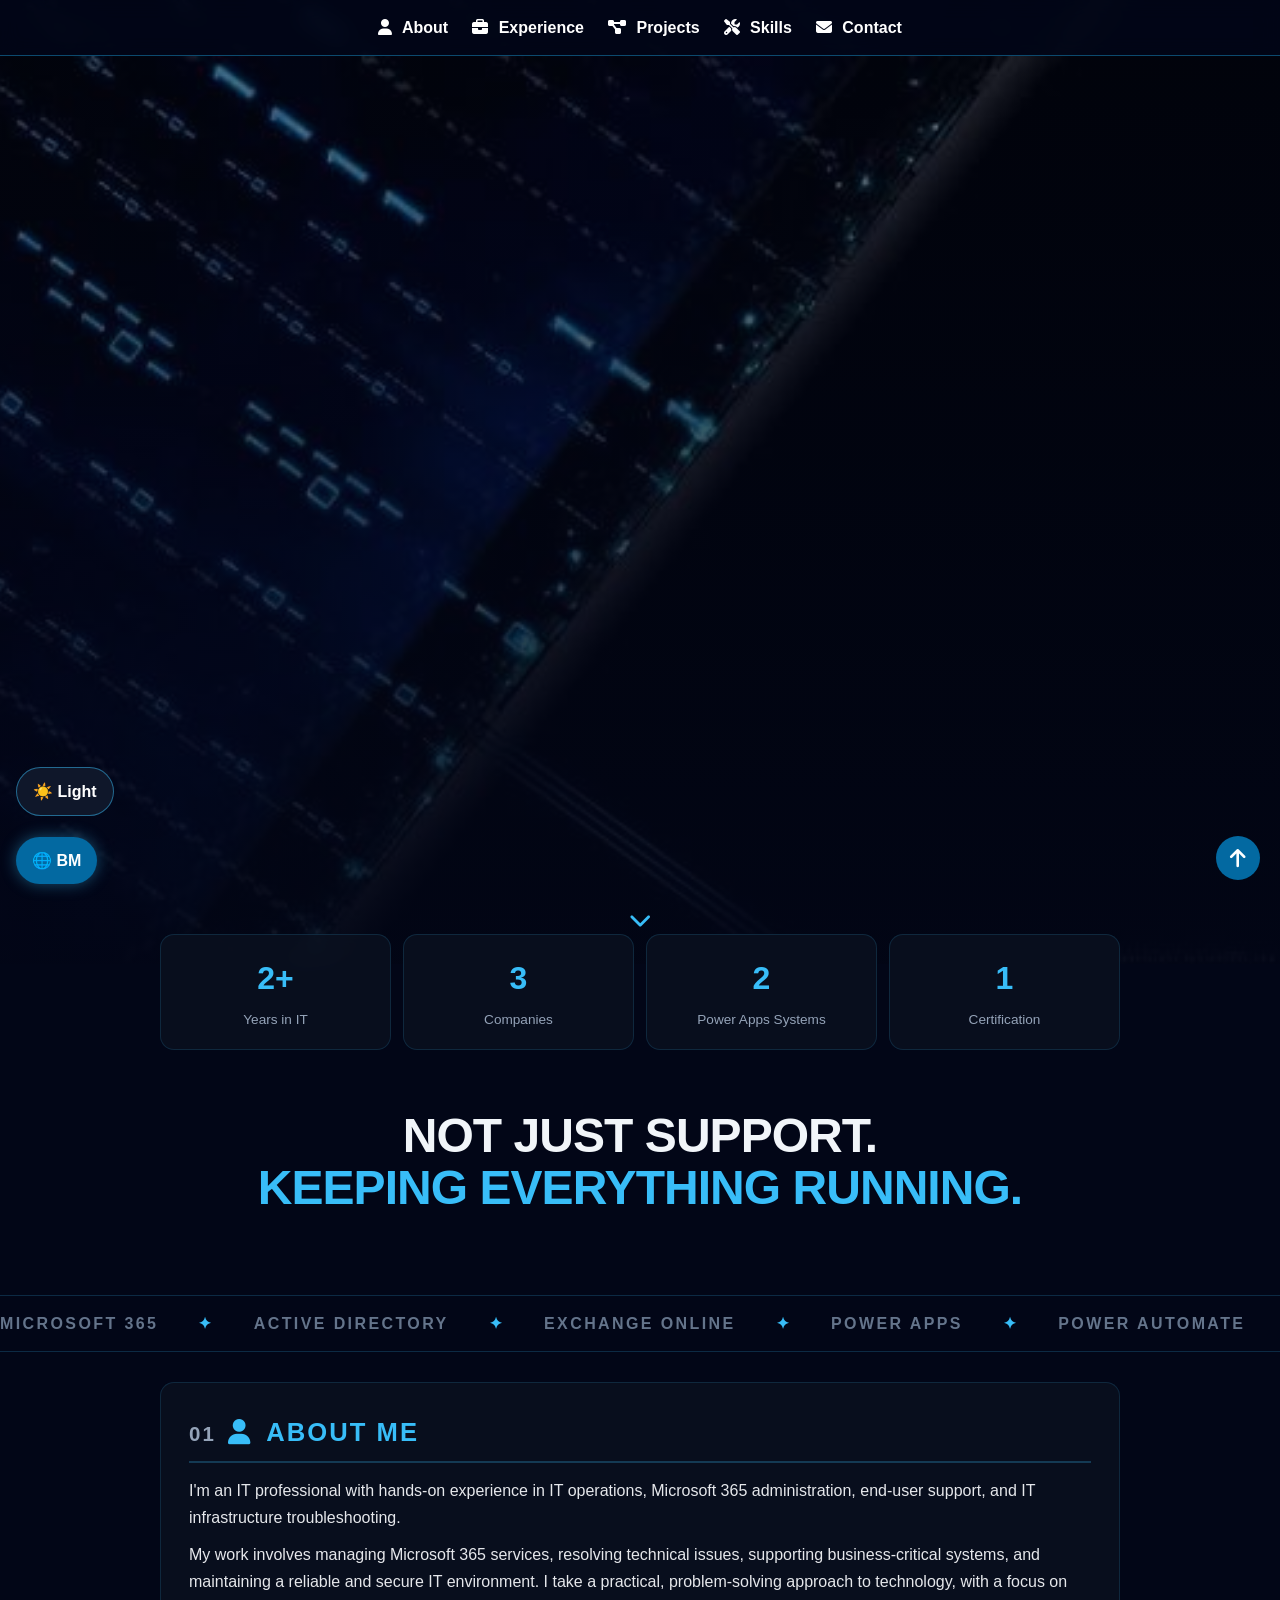
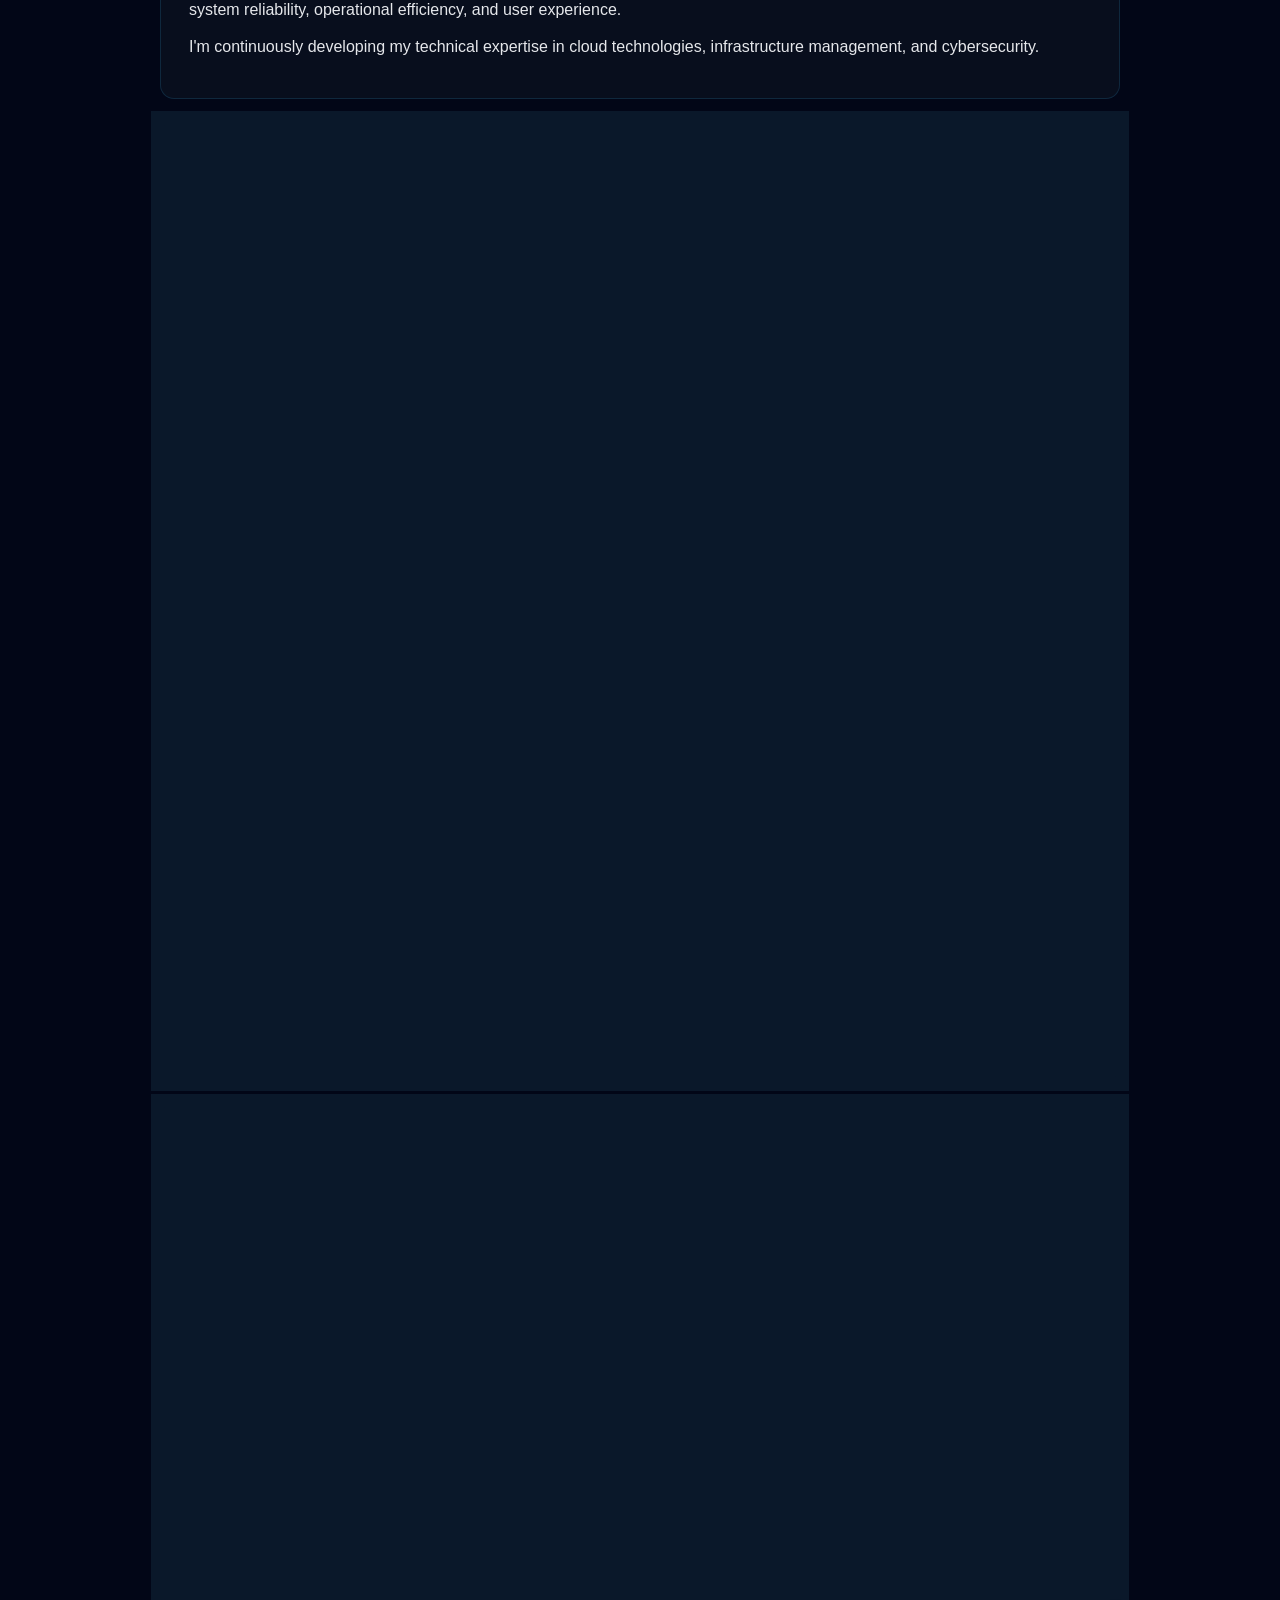
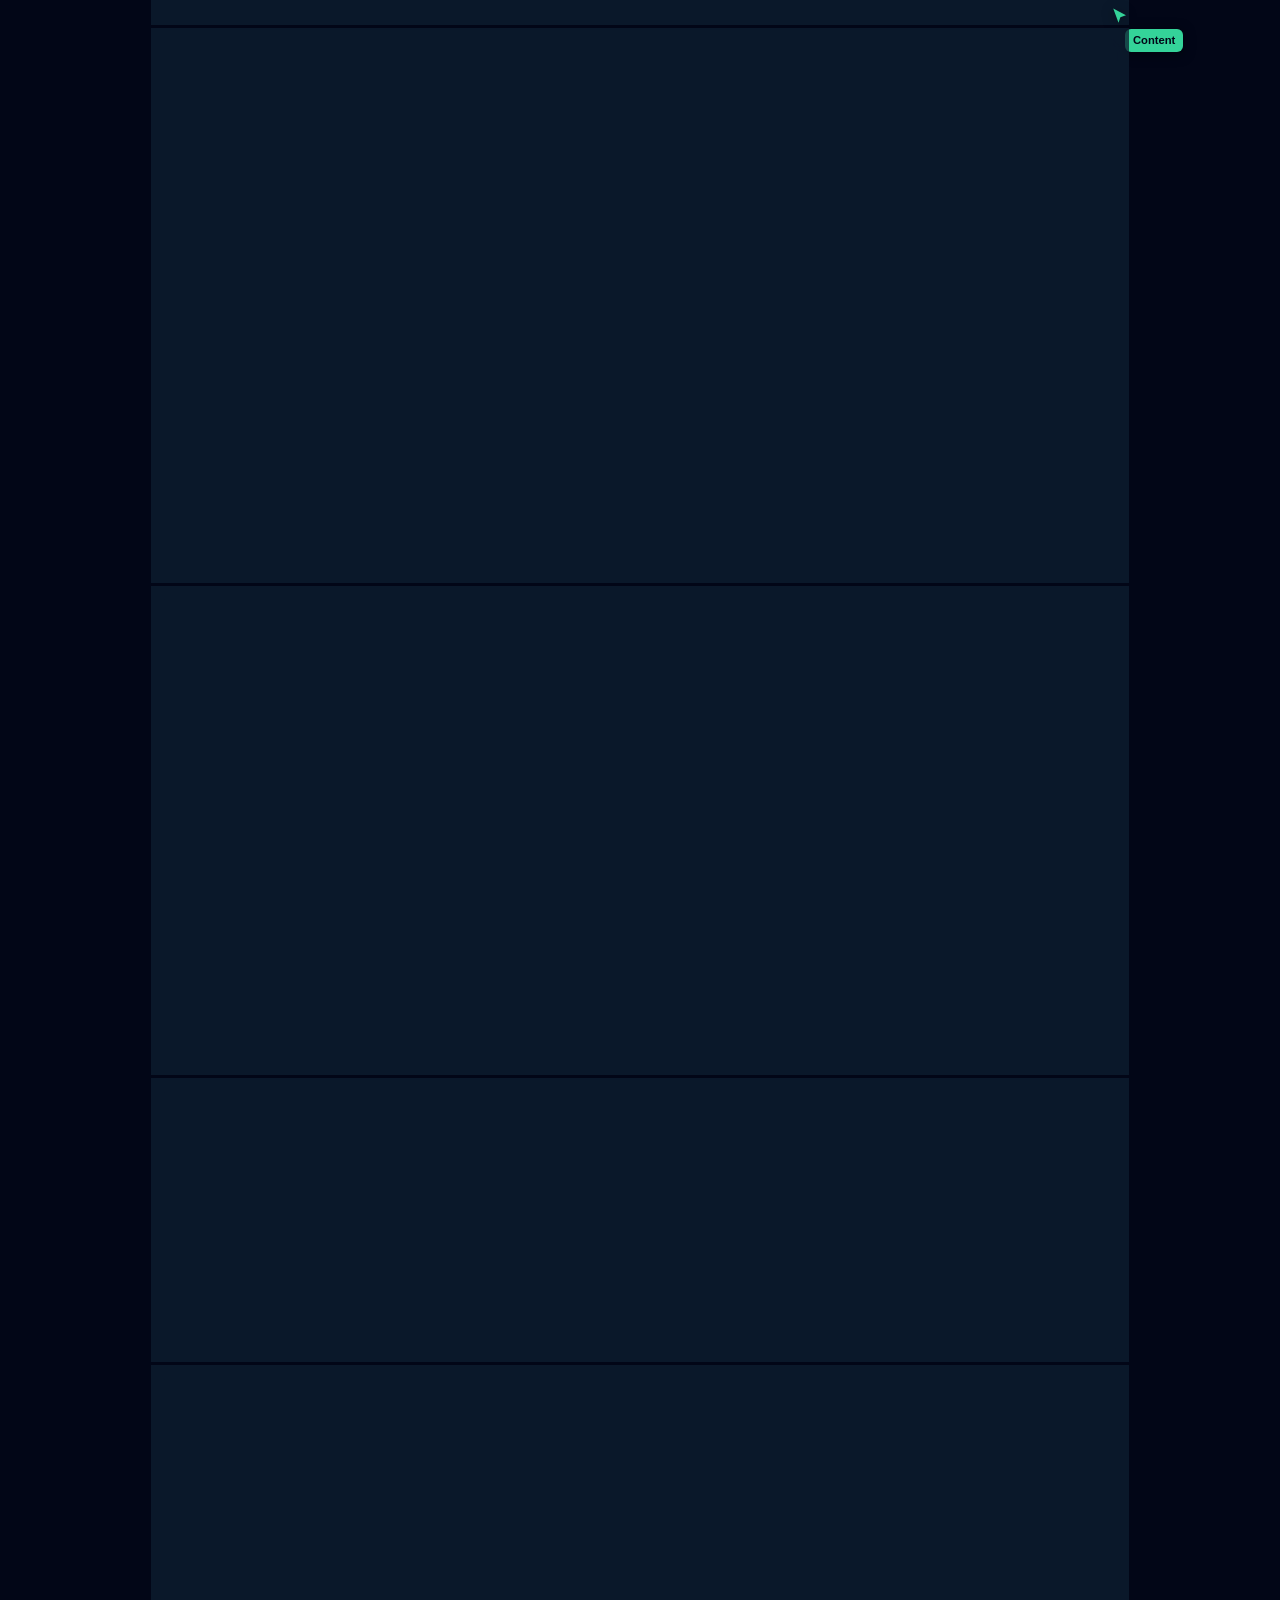
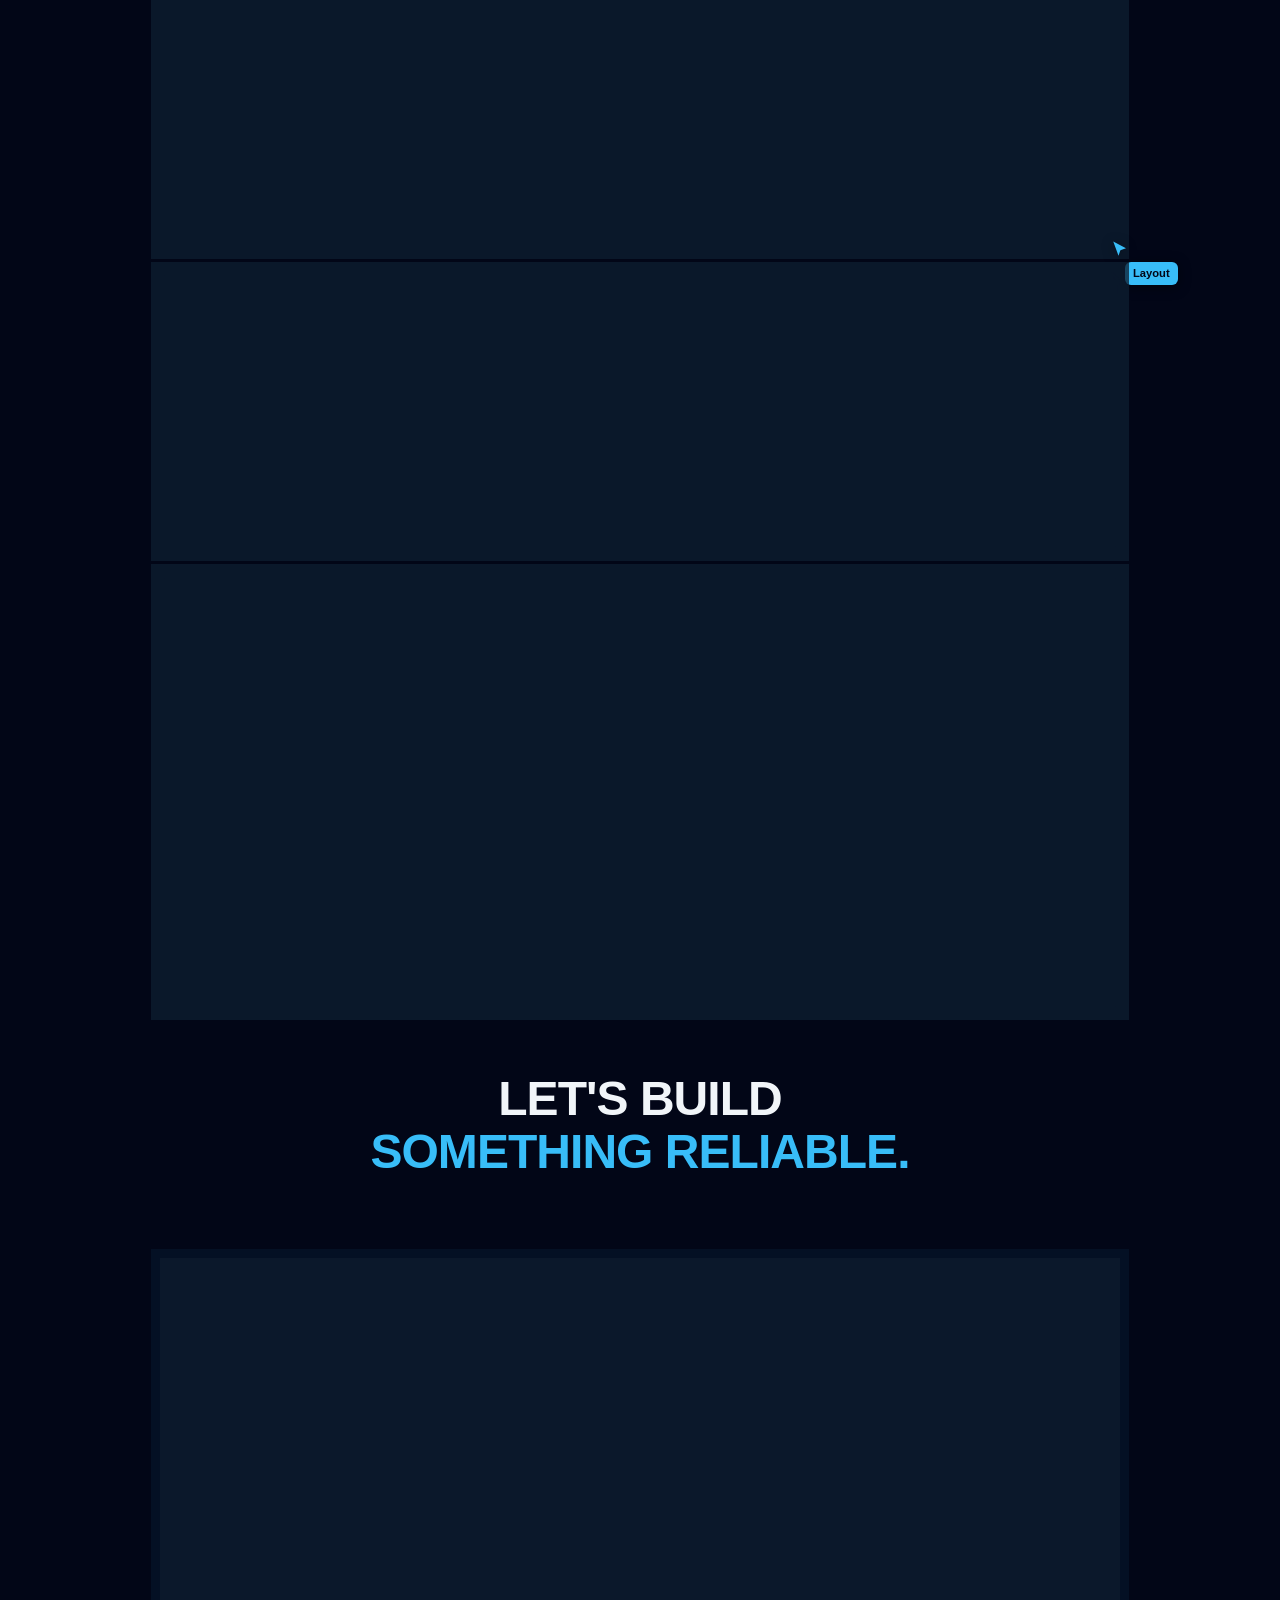
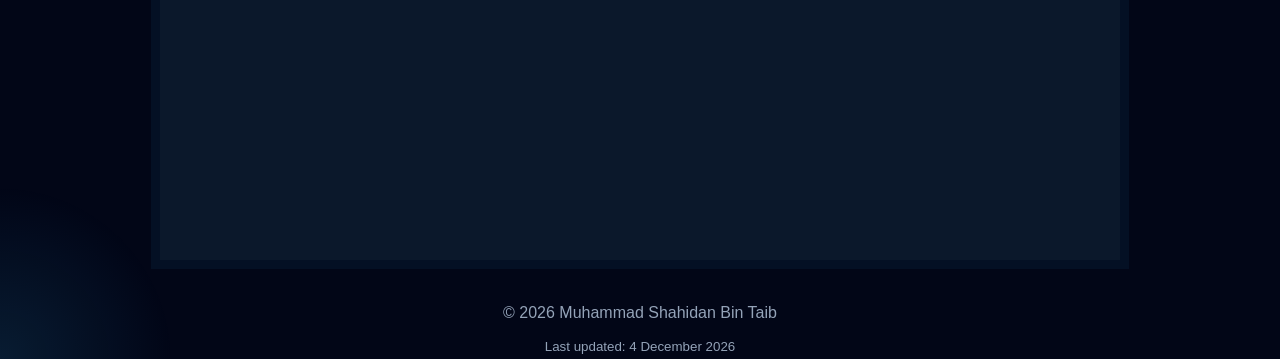
<file: index.html>
<!DOCTYPE html>
<html lang="en">
<head>
  <meta charset="UTF-8">
  <meta name="viewport" content="width=device-width, initial-scale=1">
  <title>Muhammad Shahidan | IT Executive</title>
  <link rel="preload" href="bg.jpg" as="image">
  <meta name="description" content="Muhammad Shahidan Bin Taib - IT Executive with experience in Microsoft 365, IT operations, infrastructure and Power Apps.">
  <link rel="stylesheet" href="https://cdnjs.cloudflare.com/ajax/libs/font-awesome/6.5.1/css/all.min.css">
  <meta property="og:title" content="Muhammad Shahidan | IT Executive">
  <meta property="og:description" content="IT Executive with experience in Microsoft 365, IT operations, infrastructure and Power Apps.">
  <meta property="og:image" content="https://idanluffyy.github.io/shahidan/profile.jpg">
  <meta property="og:url" content="https://idanluffyy.github.io/shahidan/">
  <meta property="og:type" content="website">
  <meta name="theme-color" content="#0f172a">
  <link rel="icon" href="profile.jpg">
  <link rel="stylesheet" href="style.css">
  <link rel="stylesheet" href="mobile.css">
</head>

<body>
  <div id="loader">
    <div class="logo-mark"><img src="logo.png" alt="Logo"></div>
    <div class="type-wrap"><span class="type-text">SHAHIDAN<b>.</b></span></div>
  </div>
  <div id="progress"></div>
  <nav>
    <button id="menu-btn" aria-label="Menu">☰</button>
    <a href="#about"><i class="fa-solid fa-user"></i> About</a>
    <a href="#experience"><i class="fa-solid fa-briefcase"></i> Experience</a>
    <a href="#projects"><i class="fa-solid fa-diagram-project"></i> Projects</a>
    <a href="#skills"><i class="fa-solid fa-screwdriver-wrench"></i> Skills</a>
    <a href="#contact"><i class="fa-solid fa-envelope"></i> Contact</a>
  </nav>

  <header>
    <div id="city"></div>
    <img src="profile.jpg" alt="Muhammad Shahidan" class="photo">
    <p class="eyebrow">MUHAMMAD SHAHIDAN BIN TAIB</p>
    <h1 class="hero-title">FROM ISSUES.<br><span>TO SOLUTIONS.</span></h1>
    <p id="typing"></p>
    <span class="badge"><span class="dot"></span> Open to opportunities</span>
    <div class="hero-buttons">
      <a href="Resume_Shahidan.pdf" class="btn" download><i class="fa-solid fa-download"></i> Download Resume</a>
      <a href="https://www.linkedin.com/in/muhdshahidan" class="btn"><i class="fa-brands fa-linkedin"></i> LinkedIn</a>
    </div>
    <a href="#about" class="scroll-down" aria-label="Scroll down"><i class="fa-solid fa-chevron-down"></i></a>
  </header>

  <div class="stats">
    <div><b id="years" data-suffix="+">0</b><span>Years in IT</span></div>
    <div><b data-target="3">0</b><span>Companies</span></div>
    <div><b data-target="2">0</b><span>Power Apps Systems</span></div>
    <div><b data-target="1">0</b><span>Certification</span></div>
  </div>

  <div class="statement">
    <p>NOT JUST SUPPORT.<br><span>KEEPING EVERYTHING RUNNING.</span></p>
  </div>

  <div class="marquee">
    <div class="track">
      <span>Microsoft 365</span>
      <span>Active Directory</span>
      <span>Exchange Online</span>
      <span>Power Apps</span>
      <span>Power Automate</span>
      <span>SharePoint</span>
      <span>Microsoft Defender</span>
      <span>Sophos</span>
      <span>Bitdefender</span>
      <span>Amazon S3</span>
      <span>Cloudflare</span>
      <span>Synology NAS</span>
    </div>
  </div>

  <main>
    <section id="about">
      <h2><i class="fa-solid fa-user"></i> About Me</h2>
      <p>I'm an IT professional with hands-on experience in IT operations, Microsoft 365 administration, end-user support, and IT infrastructure troubleshooting.</p>
      <p>My work involves managing Microsoft 365 services, resolving technical issues, supporting business-critical systems, and maintaining a reliable and secure IT environment. I take a practical, problem-solving approach to technology, with a focus on system reliability, operational efficiency, and user experience.</p>
      <p>I'm continuously developing my technical expertise in cloud technologies, infrastructure management, and cybersecurity.</p>
    </section>

    <section id="experience">
      <h2><i class="fa-solid fa-briefcase"></i> Professional Experience</h2>

      <div class="job">
        <div class="job-head">
          <img src="sunview.png" alt="Fabulous Sunview" class="logo">
          <div>
            <h3>IT Executive</h3>
            <p>Fabulous Sunview Sdn Bhd</p>
            <small><i class="fa-regular fa-calendar"></i> November 2025 – Present</small>
          </div>
        </div>
        <ul class="points">
          <li>End-user support for hardware, software, Windows and Microsoft 365</li>
          <li>Manage Microsoft 365 accounts, mailboxes, permissions and Defender email security</li>
          <li>Built an IT Asset Management System with Power Apps and Power Automate</li>
          <li>Support network, printers, Synology NAS and vendor coordination</li>
          <li>Maintain IT documentation, SOPs and user guides</li>
        </ul>
      </div>

      <div class="job">
        <div class="job-head">
          <img src="karangkraf.png" alt="Sinar Karangkraf" class="logo">
          <div>
            <h3>IT Executive 1</h3>
            <p>Sinar Karangkraf Sdn Bhd</p>
            <small><i class="fa-regular fa-calendar"></i> April 2024 – November 2025</small>
          </div>
        </div>
        <ul class="points">
          <li>Managed Active Directory, group policies and user access</li>
          <li>Administered Microsoft 365 and Exchange</li>
          <li>Remote and on-site support using AnyDesk and ManageEngine</li>
          <li>Managed servers, virtual machines and Amazon S3 storage</li>
          <li>Improved portal speed with Cloudflare and CloudFront</li>
          <li>Managed endpoint security with Bitdefender and Sophos</li>
        </ul>
      </div>

      <div class="job">
        <div class="job-head">
          <img src="otc.png" alt="OTC Training Centre" class="logo">
          <div>
            <h3>IT Support Intern</h3>
            <p>OTC Training Centre</p>
            <small><i class="fa-regular fa-calendar"></i> May 2023 – October 2023</small>
          </div>
        </div>
        <ul class="points">
          <li>First point of contact for technical support by phone and email</li>
          <li>Fixed hardware, software and Wi-Fi problems</li>
          <li>Helped plan and test internal AI tools</li>
          <li>Built an Attendance Management System (JavaScript and MySQL)</li>
        </ul>
      </div>
    </section>

    <section id="projects">
      <h2><i class="fa-solid fa-diagram-project"></i> Projects</h2>
      <div class="cards">
        <div class="card">
          <img src="asset.png" alt="IT Asset Management System" class="shot">
          <h3>IT Asset Management System</h3>
          <p>Built with Power Apps, Microsoft Lists and Power Automate to track IT asset inventory, assignment, maintenance and warranty.</p>
        </div>
        <div class="card">
          <img src="vehicle.png" alt="O&amp;M Vehicle Management System" class="shot">
          <h3>O&amp;M Vehicle Management System</h3>
          <p>Built with Power Apps and Power Automate for vehicle requests, approvals and records, with automated notifications.</p>
        </div>
      </div>
    </section>

    <section id="skills">
      <h2><i class="fa-solid fa-screwdriver-wrench"></i> Technical Expertise</h2>
      <div class="cards">
        <div class="card">
          <i class="fa-brands fa-microsoft"></i>
          <h3>Microsoft 365</h3>
          <p>Exchange Online, SharePoint, OneDrive, Microsoft Teams</p>
        </div>
        <div class="card">
          <i class="fa-solid fa-headset"></i>
          <h3>IT Operations</h3>
          <p>End-User Support, Hardware &amp; Software Troubleshooting, IT Asset Management</p>
        </div>
        <div class="card">
          <i class="fa-solid fa-network-wired"></i>
          <h3>IT Infrastructure</h3>
          <p>Network Troubleshooting, Device Configuration, System Administration</p>
        </div>
        <div class="card">
          <i class="fa-solid fa-shield-halved"></i>
          <h3>Endpoint Security</h3>
          <p>Microsoft Defender, Sophos, Bitdefender</p>
        </div>
        <div class="card">
          <i class="fa-solid fa-ticket"></i>
          <h3>Technical Support</h3>
          <p>Incident Resolution, User Access Management, IT Documentation</p>
        </div>
      </div>
    </section>

    <section id="levels">
      <h2><i class="fa-solid fa-chart-simple"></i> Skill Levels</h2>
      <div class="bar">
        <div class="bar-top"><span>IT Support and Troubleshooting</span><b>90%</b></div>
        <div class="bar-track"><div class="bar-fill" style="--w:90%"></div></div>
      </div>
      <div class="bar">
        <div class="bar-top"><span>Microsoft 365 Administration</span><b>85%</b></div>
        <div class="bar-track"><div class="bar-fill" style="--w:85%"></div></div>
      </div>
      <div class="bar">
        <div class="bar-top"><span>Active Directory</span><b>80%</b></div>
        <div class="bar-track"><div class="bar-fill" style="--w:80%"></div></div>
      </div>
      <div class="bar">
        <div class="bar-top"><span>Power Apps and Power Automate</span><b>75%</b></div>
        <div class="bar-track"><div class="bar-fill" style="--w:75%"></div></div>
      </div>
      <div class="bar">
        <div class="bar-top"><span>Network Troubleshooting</span><b>70%</b></div>
        <div class="bar-track"><div class="bar-fill" style="--w:70%"></div></div>
      </div>
      <div class="bar">
        <div class="bar-top"><span>Cloud (Amazon S3, Cloudflare)</span><b>60%</b></div>
        <div class="bar-track"><div class="bar-fill" style="--w:60%"></div></div>
      </div>
    </section>

    <section>
      <h2><i class="fa-solid fa-toolbox"></i> Tools I Use</h2>
      <div class="tags">
        <span>Active Directory</span>
        <span>Microsoft 365</span>
        <span>Exchange Online</span>
        <span>Power Apps</span>
        <span>Power Automate</span>
        <span>Microsoft Defender</span>
        <span>Sophos</span>
        <span>Bitdefender</span>
        <span>AnyDesk</span>
        <span>ManageEngine</span>
        <span>TeamViewer</span>
        <span>UltraViewer</span>
        <span>QuickAssist</span>
        <span>Amazon S3</span>
        <span>Cloudflare</span>
        <span>Virtual Machines</span>
        <span>Synology NAS</span>
      </div>
    </section>

    <section>
      <h2><i class="fa-solid fa-graduation-cap"></i> Education</h2>
      <div class="job">
        <img src="uum.png" alt="Universiti Utara Malaysia" class="logo">
        <div>
          <h3>Bachelor of Science (Information Technology) (Hons)</h3>
          <p>Universiti Utara Malaysia (UUM)</p>
          <small><i class="fa-regular fa-calendar"></i> Sept 2019 – Nov 2023</small>
          <p>CGPA: 2.94 / 4.00</p>
        </div>
      </div>
      <div class="job">
        <img src="smkb.png" alt="SMK Baling" class="logo">
        <div>
          <h3>Sijil Tinggi Persekolahan Malaysia (STPM)</h3>
          <p>Sekolah Menengah Kebangsaan Baling</p>
          <small><i class="fa-regular fa-calendar"></i> July 2017 – Nov 2018</small>
          <p>Major in Visual Art and Information Technology</p>
          <p>CGPA: 3.25 / 4.00</p>
        </div>
      </div>
    </section>

    <section>
      <h2><i class="fa-solid fa-certificate"></i> Certifications</h2>
      <div class="job">
        <div>
          <h3>Cybersecurity Fundamentals</h3>
          <p><i class="fa-solid fa-award"></i> US Council</p>
          <small><i class="fa-regular fa-calendar"></i> Issued 7 December 2025</small>
          <p>Credential ID: USC00016291</p>
        </div>
      </div>
    </section>

    <section>
      <h2><i class="fa-solid fa-people-group"></i> Activities</h2>
      <div class="job">
        <div>
          <h3>Technical Committee</h3>
          <p>Kelab Program Siswa Sihat</p>
          <small><i class="fa-regular fa-calendar"></i> 2019 – 2020</small>
          <p>Managed technical tools, audio and visual equipment for events and ceremonies.</p>
        </div>
      </div>
      <div class="job">
        <div>
          <h3>Committee Member</h3>
          <p>Kelab Kembara Uniutama</p>
          <small><i class="fa-regular fa-calendar"></i> 2021 – 2022</small>
          <p>Joined club activities and the G7 Mountain Expedition in Kelantan.</p>
        </div>
      </div>
    </section>

    <div class="statement">
      <p>LET'S BUILD<br><span>SOMETHING RELIABLE.</span></p>
    </div>

    <section id="contact">
      <h2><i class="fa-solid fa-envelope"></i> Contact</h2>
      <p>Let's connect and discuss technology, IT operations, and opportunities for professional collaboration.</p>
      <p class="small-note">References available on request.</p>
      <a href="mailto:myshahidan@gmail.com" class="btn-dark"><i class="fa-solid fa-envelope"></i> Email Me</a>
      <a href="#" id="copy" class="btn-dark"><i class="fa-regular fa-copy"></i> Copy Email</a>
      <a href="https://www.linkedin.com/in/muhdshahidan" class="btn-dark"><i class="fa-brands fa-linkedin"></i> LinkedIn</a>
      <form class="contact-form" action="https://formspree.io/f/xnppoyje" method="POST">
        <input type="text" name="name" placeholder="Your name" required>
        <input type="email" name="email" placeholder="Your email" required>
        <textarea name="message" rows="4" placeholder="Your message" required></textarea>
        <input type="text" name="_gotcha" style="display:none" tabindex="-1" autocomplete="off">
        <button type="submit" class="btn-dark"><i class="fa-solid fa-paper-plane"></i> Send Message</button>
      </form>
    </section>
  </main>

  <a href="#" class="top"><i class="fa-solid fa-arrow-up"></i></a>

  <footer>
    <p>© 2026 Muhammad Shahidan Bin Taib</p>
    <small id="updated"></small>
  </footer>

  <div id="glow"></div>
  <div id="modal">
    <div class="modal-box">
      <button id="modal-close" aria-label="Close">✕</button>
      <img id="modal-img" alt="">
      <h3 id="modal-title"></h3>
      <p id="modal-text"></p>
      <ul id="modal-list"></ul>
      <div class="tags" id="modal-tags"></div>
    </div>
  </div>

  <script src="script.js"></script>
</body>
</html>
</file>
<file: style.css>
* { box-sizing: border-box; margin: 0; padding: 0; }

body {
  font-family: "Segoe UI", Arial, sans-serif;
  background: #f4f6fb;
  color: #1f2937;
  line-height: 1.7;
}

header {
  background: linear-gradient(135deg, #0f172a, #2563eb);
  color: #fff;
  text-align: center;
  padding: 70px 20px;
}

header h1 { font-size: 2.4rem; margin-bottom: 10px; }
header p { opacity: 0.9; font-size: 1.1rem; }

main {
  max-width: 850px;
  margin: -30px auto 40px;
  padding: 0 20px;
}

section {
  background: #fff;
  padding: 28px;
  margin-bottom: 22px;
  border-radius: 14px;
  box-shadow: 0 4px 14px rgba(0, 0, 0, 0.08);
}

h2 {
  color: #2563eb;
  margin-bottom: 14px;
  padding-bottom: 6px;
  border-bottom: 2px solid #e5e7eb;
}

h3 { margin-top: 6px; }
p { margin-bottom: 10px; }
small { color: #6b7280; }

.job {
  border-left: 4px solid #2563eb;
  padding-left: 14px;
  margin-bottom: 18px;
}

ul { padding-left: 20px; }
li { margin-bottom: 8px; }

a {
  color: #2563eb;
  text-decoration: none;
  font-weight: 600;
}
a:hover { text-decoration: underline; }

@media (max-width: 600px) {
  header h1 { font-size: 1.7rem; }
  section { padding: 20px; }
}

.photo {
  width: 140px;
  height: 140px;
  object-fit: cover;
  border-radius: 50%;
  border: 4px solid #fff;
  margin-bottom: 16px;
}

@media (prefers-color-scheme: dark) {
  body { background: #0b1120; color: #e5e7eb; }
  section { background: #111827; box-shadow: none; }
  h2 { border-bottom-color: #1f2937; }
  small { color: #9ca3af; }
  a, h2 { color: #60a5fa; }
}

.btn {
  display: inline-block;
  margin-top: 18px;
  padding: 12px 26px;
  background: #fff;
  color: #2563eb;
  border-radius: 30px;
  font-weight: 700;
  text-decoration: none;
}
.btn:hover {
  background: #dbeafe;
  text-decoration: none;
}

html { scroll-behavior: smooth; }

section {
  transition: transform 0.2s ease, box-shadow 0.2s ease;
}
section:hover {
  transform: translateY(-4px);
  box-shadow: 0 8px 20px rgba(0, 0, 0, 0.12);
}

header .photo {
  box-shadow: 0 4px 16px rgba(0, 0, 0, 0.3);
}

nav {
  position: sticky;
  top: 0;
  z-index: 10;
  display: flex;
  justify-content: center;
  gap: 24px;
  padding: 14px;
  background: #0f172a;
}
nav a {
  color: #fff;
  font-weight: 600;
}
nav a:hover {
  color: #60a5fa;
  text-decoration: none;
}
section { scroll-margin-top: 70px; }

.btn-dark {
  display: inline-block;
  margin: 6px 8px 0 0;
  padding: 10px 22px;
  background: #2563eb;
  color: #fff;
  border-radius: 30px;
}
.btn-dark:hover {
  background: #1d4ed8;
  text-decoration: none;
}

.top {
  position: fixed;
  bottom: 20px;
  right: 20px;
  width: 44px;
  height: 44px;
  line-height: 44px;
  text-align: center;
  background: #2563eb;
  color: #fff;
  border-radius: 50%;
  font-size: 1.3rem;
}
.top:hover { text-decoration: none; background: #1d4ed8; }

i { margin-right: 6px; }

.hero-buttons {
  display: flex;
  justify-content: center;
  flex-wrap: wrap;
  gap: 12px;
}

.stats {
  max-width: 850px;
  margin: -30px auto 20px;
  padding: 0 20px;
  display: grid;
  grid-template-columns: repeat(4, 1fr);
  gap: 12px;
  position: relative;
  z-index: 2;
}
.stats div {
  background: #fff;
  border-radius: 14px;
  padding: 16px 8px;
  text-align: center;
  box-shadow: 0 4px 14px rgba(0, 0, 0, 0.1);
}
.stats b {
  display: block;
  font-size: 1.8rem;
  color: #2563eb;
}
.stats span {
  font-size: 0.85rem;
  color: #6b7280;
}

main { margin-top: 0; }

.cards {
  display: grid;
  grid-template-columns: repeat(auto-fit, minmax(230px, 1fr));
  gap: 16px;
}
.card {
  background: #f4f6fb;
  border-radius: 12px;
  padding: 20px;
  border-top: 4px solid #2563eb;
}
.card > i {
  font-size: 2rem;
  color: #2563eb;
  margin-bottom: 10px;
}
.card h3 { margin-bottom: 6px; }
.card p { font-size: 0.95rem; margin: 0; }

@media (max-width: 600px) {
  .stats { grid-template-columns: repeat(2, 1fr); }
  nav { flex-wrap: wrap; gap: 12px; }
}

@media (prefers-color-scheme: dark) {
  .stats div { background: #111827; }
  .stats span { color: #9ca3af; }
  .card { background: #0b1120; }
}

.job {
  display: flex;
  align-items: center;
  gap: 16px;
}
.logo {
  width: 64px;
  height: 64px;
  object-fit: contain;
  background: #fff;
  border-radius: 12px;
  padding: 6px;
  border: 1px solid #e5e7eb;
}

.hidden {
  opacity: 0;
  transform: translateY(30px);
  transition: opacity 0.6s ease, transform 0.6s ease;
}
.visible {
  opacity: 1;
  transform: translateY(0);
}

.tags {
  display: flex;
  flex-wrap: wrap;
  gap: 10px;
}
.tags span {
  background: #dbeafe;
  color: #1d4ed8;
  padding: 8px 16px;
  border-radius: 30px;
  font-size: 0.9rem;
  font-weight: 600;
}

#typing {
  min-height: 1.6em;
}

@media (prefers-color-scheme: dark) {
  .tags span { background: #1e3a8a; color: #dbeafe; }
}

.points {
  margin-top: 10px;
  padding-left: 18px;
  font-size: 0.95rem;
}
.points li { margin-bottom: 4px; }

/* ---------- Desktop: wider layout ---------- */
main,
.stats {
  max-width: 1000px;
}

h1 { font-size: clamp(1.7rem, 5vw, 2.6rem); }
h2 { font-size: clamp(1.2rem, 3.5vw, 1.6rem); }
h3 { font-size: clamp(1rem, 2.8vw, 1.15rem); }

.cards {
  grid-template-columns: repeat(auto-fit, minmax(240px, 1fr));
}

.card > i {
  font-size: clamp(1.6rem, 4vw, 2.2rem);
}

.stats b {
  font-size: clamp(1.4rem, 4vw, 2rem);
}

.photo {
  width: clamp(110px, 22vw, 160px);
  height: clamp(110px, 22vw, 160px);
}

/* ---------- Tablet ---------- */
@media (max-width: 900px) {
  .stats { grid-template-columns: repeat(2, 1fr); }
  .cards { grid-template-columns: repeat(2, 1fr); }
}

/* ---------- Phone ---------- */
@media (max-width: 600px) {
  header { padding: 50px 16px 60px; }

  nav {
    justify-content: flex-start;
    flex-wrap: nowrap;
    overflow-x: auto;
    white-space: nowrap;
    gap: 18px;
    padding: 12px 16px;
    font-size: 0.9rem;
  }

  .stats { gap: 10px; }
  .stats div { padding: 12px 6px; }
  .stats span { font-size: 0.75rem; }

  main { padding: 0 14px; }
  section { padding: 18px; }

  .cards { grid-template-columns: 1fr; }
  .card { padding: 16px; }

  .logo {
    width: 48px;
    height: 48px;
  }
  .job { gap: 12px; }

  .tags span {
    padding: 6px 12px;
    font-size: 0.8rem;
  }

  .btn,
  .btn-dark {
    padding: 10px 18px;
    font-size: 0.9rem;
  }

  .top {
    width: 40px;
    height: 40px;
    line-height: 40px;
    bottom: 14px;
    right: 14px;
  }
}

/* ---------- Midnight Teal theme ---------- */
body { background: #eef7f6; }

header {
  background: linear-gradient(135deg, #0f172a, #134e4a, #0f766e, #0f172a);
  background-size: 300% 300%;
  animation: flow 14s ease infinite;
}
@keyframes flow {
  0%   { background-position: 0% 50%; }
  50%  { background-position: 100% 50%; }
  100% { background-position: 0% 50%; }
}

nav { background: #0b1f24; }
nav a:hover { color: #5eead4; }

h2, a, .stats b, .card > i { color: #0f766e; }

.job { border-left-color: #14b8a6; }
.card { background: #f0fdfa; border-top-color: #14b8a6; }

.btn { color: #0f766e; }
.btn:hover { background: #ccfbf1; }

.btn-dark, .top { background: #0f766e; }
.btn-dark:hover, .top:hover { background: #115e59; }

.tags span { background: #ccfbf1; color: #115e59; }

@media (prefers-color-scheme: dark) {
  body { background: #071a1d; color: #e5e7eb; }
  section, .stats div { background: #0d2a2e; }
  h2 { border-bottom-color: #164e4a; }
  h2, a, .stats b, .card > i { color: #5eead4; }
  .card { background: #071a1d; }
  .tags span { background: #134e4a; color: #ccfbf1; }
}

header {
  background:
    linear-gradient(rgba(15, 23, 42, 0.75), rgba(15, 23, 42, 0.75)),
    url("bg.jpg") center / cover no-repeat;
}

/* ---------- Tech Blue theme ---------- */
header {
  background:
    linear-gradient(rgba(2, 6, 23, 0.35), rgba(2, 6, 23, 0.55)),
    url("bg.jpg") right center / cover no-repeat;
  padding: 90px 20px 100px;
}
header h1 { text-shadow: 0 2px 12px rgba(0, 0, 0, 0.6); }
#typing { color: #38bdf8; font-weight: 600; }

.photo {
  border-color: #38bdf8;
  box-shadow: 0 0 24px rgba(56, 189, 248, 0.55);
}

nav {
  background: #020617;
  border-bottom: 1px solid #0c4a6e;
}
nav a:hover { color: #38bdf8; }

body { background: #eef4fb; }
h2, a, .stats b, .card > i { color: #0369a1; }
.job { border-left-color: #0ea5e9; }
.card { background: #f0f9ff; border-top-color: #0ea5e9; }

.btn { background: #38bdf8; color: #020617; }
.btn:hover { background: #7dd3fc; }
.btn-dark, .top { background: #0369a1; }
.btn-dark:hover, .top:hover { background: #075985; }
.tags span { background: #e0f2fe; color: #075985; }

@media (prefers-color-scheme: dark) {
  body { background: #020617; }
  section, .stats div { background: #0b1220; }
  h2 { border-bottom-color: #172554; }
  h2, a, .stats b, .card > i { color: #38bdf8; }
  .card { background: #020617; }
  .tags span { background: #0c4a6e; color: #e0f2fe; }
}

/* ---------- Page background ---------- */
body { background: #020617; }

body::before {
  content: "";
  position: fixed;
  inset: 0;
  z-index: -1;
  background:
    linear-gradient(rgba(2, 6, 23, 0.85), rgba(2, 6, 23, 0.92)),
    url("bg.jpg") center / cover no-repeat;
}

footer { color: #94a3b8; }

#progress {
  position: fixed;
  top: 0;
  left: 0;
  height: 4px;
  width: 0;
  background: linear-gradient(90deg, #0ea5e9, #38bdf8);
  z-index: 100;
}

nav a.active {
  color: #38bdf8;
  border-bottom: 2px solid #38bdf8;
}

.top {
  display: flex;
  align-items: center;
  justify-content: center;
  line-height: 1;
}
.top i { margin: 0; }

.badge {
  display: inline-flex;
  align-items: center;
  gap: 8px;
  margin-top: 10px;
  padding: 6px 16px;
  background: rgba(255, 255, 255, 0.12);
  border: 1px solid rgba(255, 255, 255, 0.25);
  border-radius: 30px;
  font-size: 0.9rem;
}
.dot {
  width: 10px;
  height: 10px;
  background: #22c55e;
  border-radius: 50%;
  animation: pulse 1.8s infinite;
}
@keyframes pulse {
  0%   { box-shadow: 0 0 0 0 rgba(34, 197, 94, 0.7); }
  70%  { box-shadow: 0 0 0 10px rgba(34, 197, 94, 0); }
  100% { box-shadow: 0 0 0 0 rgba(34, 197, 94, 0); }
}

/* ---------- Hover effects ---------- */
.card {
  transition: transform 0.25s ease, box-shadow 0.25s ease;
}
.card:hover {
  transform: translateY(-6px);
  box-shadow: 0 10px 24px rgba(14, 165, 233, 0.25);
}
.card > i {
  transition: transform 0.25s ease;
}
.card:hover > i {
  transform: scale(1.2) rotate(-6deg);
}

.tags span {
  transition: transform 0.2s ease, background 0.2s ease;
}
.tags span:hover {
  transform: translateY(-3px) scale(1.06);
  background: #0ea5e9;
  color: #fff;
}

.logo {
  transition: transform 0.25s ease, box-shadow 0.25s ease;
}
.logo:hover {
  transform: scale(1.1);
  box-shadow: 0 4px 14px rgba(14, 165, 233, 0.4);
}

.btn,
.btn-dark {
  transition: transform 0.2s ease, box-shadow 0.2s ease;
}
.btn:hover,
.btn-dark:hover {
  transform: translateY(-3px);
  box-shadow: 0 6px 16px rgba(0, 0, 0, 0.25);
}

.social {
  display: flex;
  justify-content: center;
  gap: 14px;
  margin-bottom: 12px;
}
.social a {
  display: flex;
  align-items: center;
  justify-content: center;
  width: 42px;
  height: 42px;
  border-radius: 50%;
  background: #0369a1;
  color: #fff;
  font-size: 1.2rem;
  transition: transform 0.2s ease, background 0.2s ease;
}
.social a:hover {
  background: #0ea5e9;
  transform: translateY(-3px);
  text-decoration: none;
}
.social i { margin: 0; }

footer small {
  display: block;
  margin-top: 4px;
  color: #94a3b8;
}

.shot {
  width: 100%;
  height: 170px;
  object-fit: cover;
  object-position: top;
  border-radius: 10px;
  margin-bottom: 12px;
  border: 1px solid #e5e7eb;
}

/* ---------- Cinematic style ---------- */
body { color: #e5e7eb; }

header {
  min-height: 85vh;
  display: flex;
  flex-direction: column;
  align-items: center;
  justify-content: center;
  background:
    linear-gradient(rgba(2, 6, 23, 0.5), rgba(2, 6, 23, 0.9)),
    url("bg.jpg") right center / cover no-repeat;
}

.eyebrow {
  letter-spacing: 0.3em;
  font-size: 0.8rem;
  color: #94a3b8;
  margin: 8px 0 18px;
}

header .hero-title {
  font-size: clamp(2.6rem, 11vw, 6rem);
  line-height: 1;
  font-weight: 900;
  letter-spacing: -0.03em;
  margin: 0 0 16px;
}
.hero-title span { color: #38bdf8; }

section,
.stats div {
  background: rgba(11, 18, 32, 0.75);
  backdrop-filter: blur(8px);
  border: 1px solid rgba(56, 189, 248, 0.15);
  box-shadow: none;
}
section:hover {
  box-shadow: 0 0 28px rgba(56, 189, 248, 0.15);
}

h2 {
  color: #38bdf8;
  text-transform: uppercase;
  letter-spacing: 0.08em;
  border-bottom-color: rgba(56, 189, 248, 0.25);
}
h3 { color: #f1f5f9; }
small, .stats span { color: #94a3b8; }

a, .stats b, .card > i { color: #38bdf8; }
.card {
  background: rgba(2, 6, 23, 0.6);
  border: 1px solid rgba(56, 189, 248, 0.15);
  border-top: 4px solid #38bdf8;
}
.tags span {
  background: rgba(56, 189, 248, 0.12);
  color: #7dd3fc;
}
.job { border-left-color: #38bdf8; }
.shot { border-color: rgba(56, 189, 248, 0.25); }

/* ---------- Fix gap on the right ---------- */
html, body {
  max-width: 100%;
  overflow-x: clip;
}

header {
  width: 100%;
  text-align: center;
}

.photo {
  display: block;
  margin: 0 auto 16px;
}

header .hero-title {
  font-size: clamp(2rem, 9vw, 6rem);
  overflow-wrap: anywhere;
  max-width: 100%;
}

.eyebrow {
  padding-left: 0.3em;
  max-width: 100%;
}

footer {
  width: 100%;
  text-align: center;
}

/* ---------- Numbered titles + quote line ---------- */
main { counter-reset: sec; }

main section h2::before {
  counter-increment: sec;
  content: counter(sec, decimal-leading-zero);
  margin-right: 12px;
  font-size: 0.8em;
  letter-spacing: 0.1em;
  color: #94a3b8;
}

.statement {
  max-width: 1000px;
  margin: 10px auto 30px;
  padding: 40px 20px;
  text-align: center;
}
.statement p {
  font-size: clamp(1.6rem, 6vw, 3rem);
  font-weight: 900;
  line-height: 1.1;
  letter-spacing: -0.02em;
  color: #f1f5f9;
}
.statement span { color: #38bdf8; }

/* ---------- Batch 34 ---------- */
nav {
  background: rgba(2, 6, 23, 0.7);
  backdrop-filter: blur(10px);
}

header { position: relative; }
.scroll-down {
  position: absolute;
  bottom: 24px;
  left: 50%;
  transform: translateX(-50%);
  font-size: 1.4rem;
  color: #38bdf8;
  animation: bounce 1.8s infinite;
}
.scroll-down i { margin: 0; }
@keyframes bounce {
  0%, 100% { transform: translate(-50%, 0); }
  50%      { transform: translate(-50%, 10px); }
}

.marquee {
  overflow: hidden;
  padding: 14px 0;
  margin-bottom: 30px;
  border-top: 1px solid rgba(56, 189, 248, 0.2);
  border-bottom: 1px solid rgba(56, 189, 248, 0.2);
}
.track {
  display: flex;
  width: max-content;
  animation: scroll 35s linear infinite;
}
.track span {
  white-space: nowrap;
  margin-right: 40px;
  text-transform: uppercase;
  letter-spacing: 0.15em;
  font-weight: 700;
  color: #64748b;
}
.track span::after {
  content: "✦";
  margin-left: 40px;
  color: #38bdf8;
}
@keyframes scroll {
  to { transform: translateX(-50%); }
}
.marquee:hover .track { animation-play-state: paused; }

#glow {
  position: fixed;
  width: 350px;
  height: 350px;
  border-radius: 50%;
  pointer-events: none;
  z-index: 0;
  transform: translate(-50%, -50%);
  background: radial-gradient(circle, rgba(56, 189, 248, 0.12), transparent 70%);
}
@media (hover: none) {
  #glow { display: none; }
}

/* ---------- Loader: logo + typing ---------- */
#loader {
  position: fixed;
  inset: 0;
  z-index: 300;
  display: flex;
  flex-direction: column;
  align-items: center;
  justify-content: center;
  gap: 22px;
  background: #020617;
  animation: hideLoader 0.6s ease 2.8s forwards;
}

.logo-mark {
  width: 84px;
  height: 84px;
  display: flex;
  align-items: center;
  justify-content: center;
  border-radius: 22px;
  border: 2px solid #38bdf8;
  background: linear-gradient(135deg, #0c4a6e, #020617);
  box-shadow: 0 0 30px rgba(56, 189, 248, 0.5);
  color: #fff;
  font-size: 2.6rem;
  font-weight: 900;
  animation: pop 0.6s ease both;
}

.type-wrap { text-align: center; }
.type-text {
  display: inline-block;
  box-sizing: content-box;
  overflow: hidden;
  white-space: nowrap;
  width: 0;
  font-family: "Courier New", monospace;
  font-size: clamp(1.8rem, 9vw, 3.2rem);
  font-weight: 900;
  color: #fff;
  border-right: 3px solid #38bdf8;
  animation:
    typing 1.3s steps(9) 0.7s forwards,
    blink 0.6s step-end infinite;
}
.type-text b { color: #38bdf8; }

@keyframes typing { to { width: 9ch; } }
@keyframes blink { 50% { border-color: transparent; } }
@keyframes pop {
  from { opacity: 0; transform: scale(0.6); }
  to   { opacity: 1; transform: scale(1); }
}
@keyframes hideLoader {
  to { opacity: 0; visibility: hidden; }
}

/* ---------- Batch 36: polish ---------- */
.hero-title span {
  background: linear-gradient(90deg, #38bdf8, #a5f3fc, #38bdf8);
  background-size: 200% auto;
  -webkit-background-clip: text;
  background-clip: text;
  -webkit-text-fill-color: transparent;
  color: transparent;
  animation: shine 4s linear infinite;
}
@keyframes shine {
  to { background-position: 200% center; }
}

.photo {
  animation: float 5s ease-in-out infinite;
}
@keyframes float {
  0%, 100% { transform: translateY(0); }
  50%      { transform: translateY(-8px); }
}

.btn {
  box-shadow: 0 0 18px rgba(56, 189, 248, 0.35);
}

::selection {
  background: #38bdf8;
  color: #020617;
}

::-webkit-scrollbar { width: 10px; }
::-webkit-scrollbar-track { background: #020617; }
::-webkit-scrollbar-thumb {
  background: #0369a1;
  border-radius: 10px;
}
::-webkit-scrollbar-thumb:hover { background: #38bdf8; }

/* ---------- Batch 37: moving skyline ---------- */
header { overflow: hidden; }

#city {
  position: absolute;
  inset: 0;
  z-index: 0;
  pointer-events: none;
}

header > .photo,
header > .eyebrow,
header > .hero-title,
header > #typing,
header > .badge,
header > .hero-buttons {
  position: relative;
  z-index: 2;
}
.scroll-down { z-index: 2; }

.layer {
  position: absolute;
  left: -4%;
  width: 108%;
  bottom: 0;
  display: flex;
  align-items: flex-end;
  gap: 3px;
  transition: transform 0.15s ease-out;
}
.layer.far  { height: 48%; opacity: 0.3; }
.layer.mid  { height: 38%; opacity: 0.55; }
.layer.near { height: 28%; opacity: 0.95; }

.bld {
  flex: 1 1 0;
  min-width: 14px;
  transform-origin: bottom;
  transition: transform 0.3s ease;
  border-top: 2px solid rgba(56, 189, 248, 0.5);
  background:
    radial-gradient(rgba(56, 189, 248, 0.7) 1.5px, transparent 2px) 6px 8px / 12px 14px,
    linear-gradient(180deg, #0c2340, #020617);
}

@media (hover: none) {
  .layer.far  { animation: sway 14s ease-in-out infinite alternate; }
  .layer.mid  { animation: sway 10s ease-in-out infinite alternate; }
  .layer.near { animation: sway 7s ease-in-out infinite alternate; }
}
@keyframes sway {
  from { transform: translateX(-14px); }
  to   { transform: translateX(14px); }
}

/* ---------- Batch 38: twinkle ---------- */
@keyframes twinkle {
  from { filter: brightness(0.8); }
  to   { filter: brightness(1.6); }
}

/* ---------- Batch 39: page builds itself ---------- */
header .photo,
header .eyebrow,
header .hero-title,
header #typing,
header .badge,
header .hero-buttons {
  transition: opacity 0.6s ease, filter 0.6s ease;
}
header .pre {
  opacity: 0;
  filter: blur(10px);
}

.agent {
  position: absolute;
  top: 0;
  left: 0;
  z-index: 4;
  color: var(--c);
  opacity: 0;
  pointer-events: none;
  transition: transform 0.7s cubic-bezier(.3, .8, .3, 1), opacity 0.4s ease;
  filter: drop-shadow(0 2px 6px rgba(0, 0, 0, 0.5));
}
.agent svg { display: block; }
.agent .tag {
  display: inline-block;
  margin: 2px 0 0 14px;
  padding: 2px 8px;
  border-radius: 6px;
  background: var(--c);
  color: #020617;
  font-size: 0.7rem;
  font-weight: 700;
}

.sel {
  position: absolute;
  z-index: 3;
  pointer-events: none;
  border: 1.5px dashed currentColor;
  border-radius: 6px;
  background: rgba(56, 189, 248, 0.06);
  animation: selIn 0.25s ease;
}
.sel .h {
  position: absolute;
  width: 8px;
  height: 8px;
  background: #fff;
  border: 1.5px solid currentColor;
}
.sel .tl { top: -5px; left: -5px; }
.sel .tr { top: -5px; right: -5px; }
.sel .bl { bottom: -5px; left: -5px; }
.sel .br { bottom: -5px; right: -5px; }
@keyframes selIn {
  from { opacity: 0; transform: scale(1.06); }
  to   { opacity: 1; transform: scale(1); }
}

/* ---------- Batch 40: bigger photo ---------- */
.photo {
  width: clamp(160px, 38vw, 260px);
  height: clamp(160px, 38vw, 260px);
  border-width: 5px;
  margin-bottom: 20px;
}

/* ---------- Batch 41: bigger name ---------- */
.eyebrow {
  font-size: clamp(1rem, 4.2vw, 1.7rem);
  font-weight: 700;
  letter-spacing: 0.15em;
  padding-left: 0.15em;
  color: #e2e8f0;
  opacity: 1;
  text-align: center;
  margin: 8px 0 18px;
}

/* ---------- Batch 42: sections build ---------- */
main section { position: relative; }
.sel { transition: opacity 0.5s ease; }

/* ---------- Batch 43: phone menu ---------- */
#menu-btn { display: none; }

@media (max-width: 600px) {
  nav {
    flex-direction: column;
    align-items: stretch;
    overflow: visible;
    white-space: normal;
    gap: 0;
    padding: 6px 16px;
  }
  #menu-btn {
    display: block;
    align-self: flex-end;
    background: none;
    border: 1px solid rgba(56, 189, 248, 0.5);
    color: #38bdf8;
    font-size: 1.4rem;
    line-height: 1;
    padding: 6px 12px;
    border-radius: 8px;
    cursor: pointer;
  }
  nav a {
    display: none;
    padding: 12px 4px;
    border-bottom: 1px solid rgba(56, 189, 248, 0.15);
  }
  nav.open a { display: block; }
}

/* ---------- Batch 44: project pop-up ---------- */
#projects .card { cursor: pointer; }
#projects .card::after {
  content: "View details →";
  display: block;
  margin-top: 10px;
  font-size: 0.85rem;
  font-weight: 700;
  color: #38bdf8;
}

#modal {
  display: none;
  position: fixed;
  inset: 0;
  z-index: 150;
  align-items: center;
  justify-content: center;
  padding: 20px;
  background: rgba(2, 6, 23, 0.85);
  backdrop-filter: blur(6px);
}
#modal.open { display: flex; }

.modal-box {
  position: relative;
  width: 100%;
  max-width: 560px;
  max-height: 85vh;
  overflow-y: auto;
  padding: 24px;
  background: #0b1220;
  border: 1px solid rgba(56, 189, 248, 0.3);
  border-radius: 16px;
  box-shadow: 0 0 40px rgba(56, 189, 248, 0.15);
  animation: selIn 0.25s ease;
}
.modal-box img {
  width: 100%;
  border-radius: 10px;
  margin-bottom: 14px;
}
.modal-box h3 { font-size: 1.3rem; margin-bottom: 8px; }
.modal-box ul { margin: 10px 0 16px; }

#modal-close {
  position: absolute;
  top: 10px;
  right: 12px;
  background: rgba(2, 6, 23, 0.7);
  border: 1px solid rgba(56, 189, 248, 0.4);
  color: #38bdf8;
  width: 34px;
  height: 34px;
  border-radius: 50%;
  font-size: 1rem;
  cursor: pointer;
  z-index: 2;
}

/* ---------- Batch 46: sparkles ---------- */
.spark {
  position: fixed;
  width: 6px;
  height: 6px;
  border-radius: 50%;
  background: #38bdf8;
  box-shadow: 0 0 8px #38bdf8;
  pointer-events: none;
  z-index: 250;
  transform: translate(-50%, -50%);
  animation: spark 0.7s ease-out forwards;
}
@keyframes spark {
  to {
    transform: translate(calc(-50% + var(--dx)), calc(-50% + var(--dy))) scale(0);
    opacity: 0;
  }
}

/* ---------- Batch 47: skill bars ---------- */
.bar { margin-bottom: 16px; }
.bar-top {
  display: flex;
  justify-content: space-between;
  margin-bottom: 6px;
  font-weight: 600;
  font-size: 0.95rem;
}
.bar-top b { color: #38bdf8; }
.bar-track {
  height: 10px;
  background: rgba(56, 189, 248, 0.12);
  border-radius: 10px;
  overflow: hidden;
}
.bar-fill {
  height: 100%;
  width: 0;
  border-radius: 10px;
  background: linear-gradient(90deg, #0369a1, #38bdf8);
  box-shadow: 0 0 12px rgba(56, 189, 248, 0.6);
  transition: width 1.4s cubic-bezier(.2, .8, .2, 1);
}
#levels.go .bar-fill { width: var(--w); }

/* ---------- Batch 47: experience timeline ---------- */
#experience .job {
  position: relative;
  border-left: 2px solid rgba(56, 189, 248, 0.35);
  margin-left: 10px;
  padding: 0 0 8px 28px;
  margin-bottom: 26px;
}
#experience .job:last-of-type { border-left-color: transparent; }
#experience .job::before {
  content: "";
  position: absolute;
  left: -9px;
  top: 6px;
  width: 16px;
  height: 16px;
  border-radius: 50%;
  background: #020617;
  border: 3px solid #38bdf8;
  box-shadow: 0 0 12px rgba(56, 189, 248, 0.7);
}
#experience .job:first-of-type::before {
  background: #38bdf8;
  animation: pulseDot 2s infinite;
}
@keyframes pulseDot {
  0%   { box-shadow: 0 0 0 0 rgba(56, 189, 248, 0.7); }
  70%  { box-shadow: 0 0 0 12px rgba(56, 189, 248, 0); }
  100% { box-shadow: 0 0 0 0 rgba(56, 189, 248, 0); }
}

/* ---------- Batch 48: print version ---------- */
@media print {
  * {
    -webkit-print-color-adjust: exact;
    print-color-adjust: exact;
    text-shadow: none !important;
    animation: none !important;
  }

  #loader, #progress, nav, #glow, #city, .marquee, .scroll-down,
  .top, .statement, .agent, .sel, #modal, #viewer, .spark,
  .badge, .hero-buttons, .stats {
    display: none !important;
  }

  body, header {
    background: #fff !important;
    color: #111 !important;
  }
  body::before { display: none !important; }

  header {
    min-height: auto !important;
    padding: 10px 0 20px !important;
  }
  header .pre, .hidden {
    opacity: 1 !important;
    filter: none !important;
    transform: none !important;
  }

  .photo {
    width: 100px !important;
    height: 100px !important;
    border-color: #0369a1 !important;
    box-shadow: none !important;
  }

  .eyebrow, #typing, h3, p, li, small, span, .bar-top {
    color: #111 !important;
  }
  .hero-title {
    font-size: 2rem !important;
    color: #111 !important;
  }
  .hero-title span {
    background: none !important;
    -webkit-text-fill-color: #0369a1 !important;
    color: #0369a1 !important;
  }

  main { margin: 0 !important; max-width: 100% !important; }

  section {
    background: #fff !important;
    border: 1px solid #d1d5db !important;
    box-shadow: none !important;
    backdrop-filter: none !important;
    break-inside: avoid;
  }
  h2, a, .bar-top b { color: #0369a1 !important; }
  h2::before { color: #6b7280 !important; }

  .card {
    background: #fff !important;
    border: 1px solid #d1d5db !important;
    border-top: 4px solid #0369a1 !important;}
  }

/* ---------- Batch 49: logo in intro ---------- */
.logo-mark { padding: 14px; }
.logo-mark img {
  width: 100%;
  height: 100%;
  object-fit: contain;
}

/* ---------- Batch 50: contact form ---------- */
.contact-form {
  display: grid;
  gap: 12px;
  margin-top: 22px;
  max-width: 520px;
}
.contact-form input,
.contact-form textarea {
  width: 100%;
  padding: 12px 14px;
  background: rgba(2, 6, 23, 0.6);
  border: 1px solid rgba(56, 189, 248, 0.3);
  border-radius: 10px;
  color: #e5e7eb;
  font: inherit;
}
.contact-form input:focus,
.contact-form textarea:focus {
  outline: none;
  border-color: #38bdf8;
  box-shadow: 0 0 0 3px rgba(56, 189, 248, 0.2);
}
.contact-form button {
  justify-self: start;
  border: none;
  cursor: pointer;
  font: inherit;
  font-weight: 700;
}

/* ---------- Batch 51: language button ---------- */
#lang-btn {
  position: fixed;
  left: 16px;
  bottom: 16px;
  z-index: 90;
  padding: 10px 16px;
  background: #0369a1;
  color: #fff;
  border: none;
  border-radius: 30px;
  font: inherit;
  font-weight: 700;
  cursor: pointer;
  box-shadow: 0 0 16px rgba(56, 189, 248, 0.4);
}
#lang-btn:hover { background: #0ea5e9; }

@media print {
  #lang-btn { display: none !important; }
}

/* ---------- Batch 52: dark / light button ---------- */
#theme-btn {
  position: fixed;
  left: 16px;
  bottom: 64px;
  z-index: 90;
  padding: 10px 16px;
  background: #0f172a;
  color: #fff;
  border: 1px solid rgba(56, 189, 248, 0.5);
  border-radius: 30px;
  font: inherit;
  font-weight: 700;
  cursor: pointer;
}
#theme-btn:hover { background: #0369a1; }

html[data-theme="light"] body {
  background: #eef4fb;
  color: #1f2937;
}
html[data-theme="light"] body::before {
  background:
    linear-gradient(rgba(238, 244, 251, 0.93), rgba(238, 244, 251, 0.97)),
    url("bg.jpg") center / cover no-repeat;
}

html[data-theme="light"] section,
html[data-theme="light"] .stats div {
  background: rgba(255, 255, 255, 0.9);
  border: 1px solid rgba(3, 105, 161, 0.18);
  box-shadow: 0 4px 14px rgba(0, 0, 0, 0.06);
}

html[data-theme="light"] h2 {
  color: #0369a1;
  border-bottom-color: rgba(3, 105, 161, 0.25);
}
html[data-theme="light"] main section h2::before { color: #64748b; }
html[data-theme="light"] main h3,
html[data-theme="light"] .modal-box h3 { color: #0f172a; }
html[data-theme="light"] main small,
html[data-theme="light"] .stats span { color: #64748b; }

html[data-theme="light"] .stats b,
html[data-theme="light"] .card > i,
html[data-theme="light"] .bar-top b { color: #0369a1; }
html[data-theme="light"] main a { color: #0369a1; }
html[data-theme="light"] main .btn-dark { color: #fff; }

html[data-theme="light"] .card {
  background: #f0f9ff;
  border: 1px solid rgba(3, 105, 161, 0.18);
  border-top: 4px solid #0ea5e9;
}
html[data-theme="light"] .tags span {
  background: #e0f2fe;
  color: #075985;
}
html[data-theme="light"] .job { border-left-color: #0ea5e9; }
html[data-theme="light"] #experience .job::before {
  background: #fff;
  border-color: #0369a1;
  box-shadow: 0 0 10px rgba(3, 105, 161, 0.4);
}
html[data-theme="light"] #experience .job:first-of-type::before {
  background: #0369a1;
}
html[data-theme="light"] .bar-track { background: rgba(3, 105, 161, 0.12); }

html[data-theme="light"] .statement p { color: #0f172a; }
html[data-theme="light"] .statement span { color: #0369a1; }
html[data-theme="light"] .marquee { border-color: rgba(3, 105, 161, 0.25); }
html[data-theme="light"] .track span { color: #475569; }

html[data-theme="light"] footer,
html[data-theme="light"] footer small { color: #64748b; }

html[data-theme="light"] .modal-box {
  background: #fff;
  color: #1f2937;
}
html[data-theme="light"] .contact-form input,
html[data-theme="light"] .contact-form textarea {
  background: #fff;
  color: #111827;
  border-color: rgba(3, 105, 161, 0.35);
}

@media print {
  #theme-btn { display: none !important; }
}

/* ---------- Batch 53: logo transition + button spacing ---------- */
.logo-mark {
  padding: 14px;
  animation:
    logoIn 0.9s cubic-bezier(.2, .8, .2, 1) both,
    logoGlow 1.6s ease-in-out 0.9s infinite alternate;
}
.logo-mark img {
  width: 100%;
  height: 100%;
  object-fit: contain;
}

@keyframes logoIn {
  from { opacity: 0; transform: scale(0.4) rotate(-90deg); }
  to   { opacity: 1; transform: scale(1) rotate(0); }
}
@keyframes logoGlow {
  from { box-shadow: 0 0 20px rgba(56, 189, 248, 0.3); }
  to   { box-shadow: 0 0 45px rgba(56, 189, 248, 0.8); }
}

/* the intro zooms out as it fades away */
#loader { animation: hideLoader 0.8s ease 2.8s forwards; }
@keyframes hideLoader {
  to { opacity: 0; visibility: hidden; transform: scale(1.15); }
}

/* more space between the Light and BM buttons */
#theme-btn { bottom: 84px; }

/* ---------- Batch 54: round logo, no box ---------- */
.logo-mark {
  width: 120px;
  height: 120px;
  padding: 0;
  border: none;
  background: none;
  box-shadow: none;
  border-radius: 50%;
  overflow: hidden;
  animation: logoIn 0.9s cubic-bezier(.2, .8, .2, 1) both;
}
.logo-mark img {
  width: 100%;
  height: 100%;
  object-fit: cover;
  object-position: center;
  border-radius: 50%;
}

/* ---------- Batch 55: bigger logo ---------- */
.logo-mark {
  width: clamp(160px, 48vw, 260px);
  height: clamp(160px, 48vw, 260px);
}

/* ---------- Batch 56: small note ---------- */
.small-note {
  font-size: 0.9rem;
  opacity: 0.75;
  font-style: italic;
}

/* ---------- Batch 57: logo in the same line ---------- */
#experience .job { display: block; }

.job-head {
  display: flex;
  align-items: center;
  gap: 14px;
  margin-bottom: 10px;
}
.job-head .logo { flex-shrink: 0; }
.job-head h3,
.job-head p { margin: 0; }

#experience .points { margin-left: 4px; }
</file>
<file: mobile.css>
/* Experience: logo in the same line as the position */
#experience .job { display: block; }

.job-head {
  display: flex;
  align-items: center;
  gap: 14px;
  margin-bottom: 10px;
}
.job-head .logo { flex-shrink: 0; }
.job-head h3,
.job-head p { margin: 0; }

#experience .points { margin-left: 4px; }

/* Phone */
@media (max-width: 600px) {
  #experience .job {
    margin-left: 0;
    padding: 0 0 4px 16px;
    margin-bottom: 22px;
  }
  #experience .job::before {
    left: -8px;
    top: 4px;
    width: 14px;
    height: 14px;
  }

  .job-head {
    gap: 10px;
    align-items: flex-start;
  }
  .job-head .logo {
    width: 44px;
    height: 44px;
    padding: 4px;
    border-radius: 10px;
  }
  .job-head h3 {
    font-size: 1rem;
    line-height: 1.3;
  }
  .job-head p { font-size: 0.9rem; }
  .job-head small {
    display: block;
    font-size: 0.8rem;
  }

  #experience .points {
    padding-left: 16px;
    margin-left: 0;
    font-size: 0.9rem;
  }
  #experience .points li {
    margin-bottom: 6px;
    line-height: 1.5;
  }

  /* smaller buttons so they don't cover your text */
  #theme-btn,
  #lang-btn {
    padding: 6px 12px;
    font-size: 0.8rem;
  }
  #lang-btn { bottom: 12px; }
  #theme-btn { bottom: 54px; }
}
</file>
